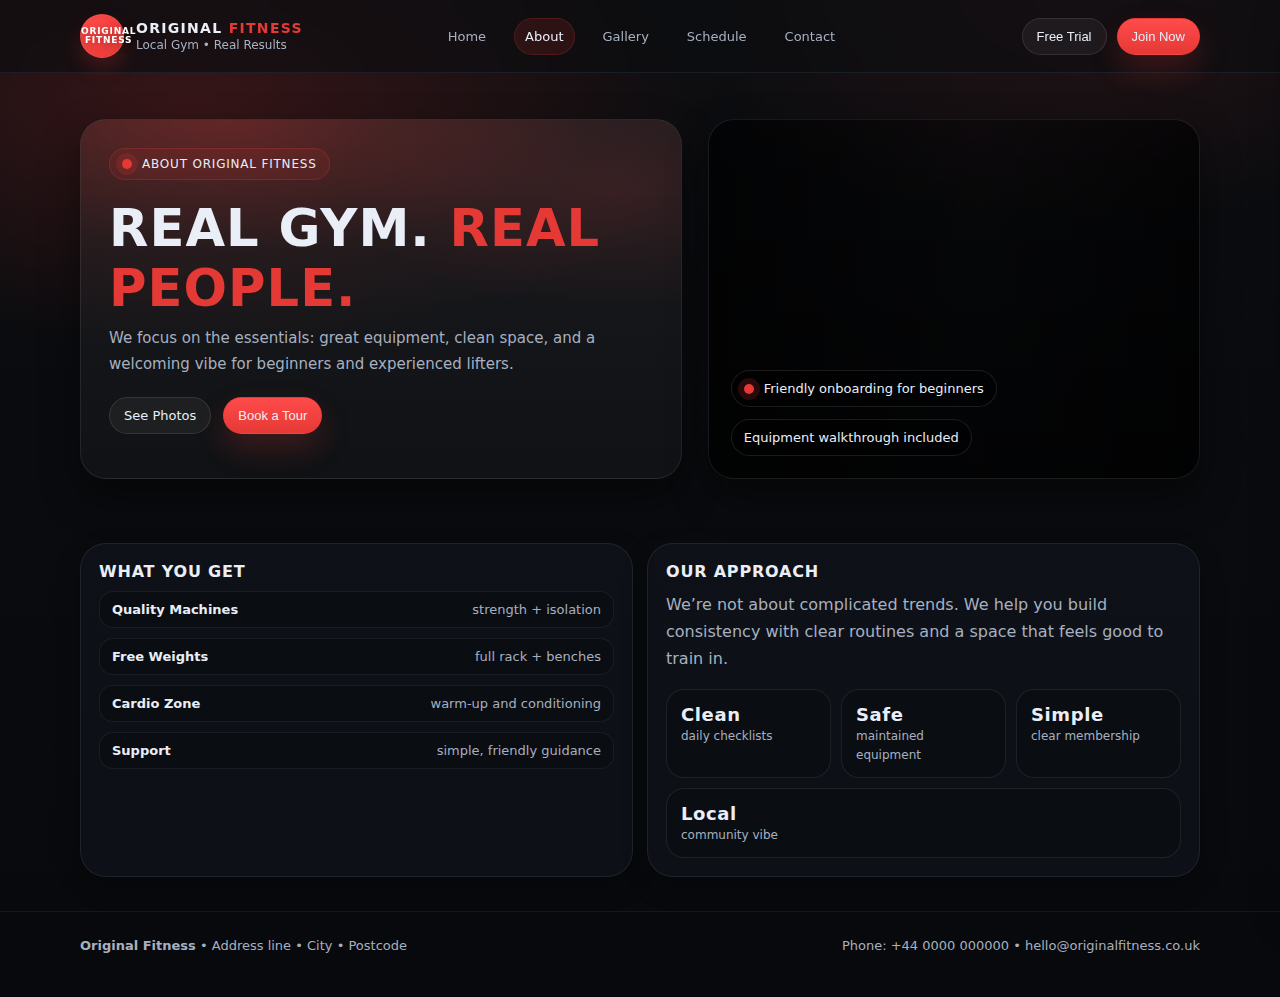
<file: about.html>
<!doctype html>
<html lang="en">
<head>
  <meta charset="utf-8"/>
  <meta name="viewport" content="width=device-width,initial-scale=1"/>
  <title>Original Fitness | About</title>
  <link rel="stylesheet" href="./assets/styles.css"/>
</head>
<body>

<header class="topbar">
  <div class="container nav">
    <a class="brand" href="index.html">
      <div class="logo"><span>Original<br>Fitness</span></div>
      <div>
        <h1>ORIGINAL <b>FITNESS</b></h1>
        <p>Local Gym • Real Results</p>
      </div>
    </a>
    <nav class="menu">
      <a href="index.html">Home</a>
      <a href="about.html" class="active">About</a>
      <a href="gallery.html">Gallery</a>
      <a href="schedule.html">Schedule</a>
      <a href="contact.html">Contact</a>
    </nav>
    <div class="actions">
      <button class="btn" data-open-join>Free Trial</button>
      <button class="btn btn-primary" data-open-join>Join Now</button>
      <button class="icon-btn hamburger" id="burger" aria-label="Open menu">
        <svg width="18" height="18" viewBox="0 0 24 24" fill="none">
          <path d="M4 7h16M4 12h16M4 17h16" stroke="currentColor" stroke-width="2" stroke-linecap="round"/>
        </svg>
      </button>
    </div>
  </div>
</header>

<aside class="drawer" id="drawer">
  <div class="row">
    <strong>Menu</strong>
    <button class="icon-btn" id="drawerClose" aria-label="Close menu">
      <svg width="18" height="18" viewBox="0 0 24 24" fill="none">
        <path d="M6 6l12 12M18 6L6 18" stroke="currentColor" stroke-width="2" stroke-linecap="round"/>
      </svg>
    </button>
  </div>
  <a href="index.html">Home</a>
  <a href="about.html">About</a>
  <a href="gallery.html">Gallery</a>
  <a href="schedule.html">Schedule</a>
  <a href="contact.html">Contact</a>
  <button class="btn btn-primary" style="width:100%; margin-top:10px" data-open-join>Join Now</button>
</aside>

<main>
  <section class="hero">
    <div class="container hero-grid">
      <div class="hero-left">
        <div class="kicker"><span class="dot"></span> About Original Fitness</div>
        <h2>REAL GYM. <span>REAL PEOPLE.</span></h2>
        <p>
          We focus on the essentials: great equipment, clean space, and a welcoming
          vibe for beginners and experienced lifters.
        </p>
        <div class="hero-ctas">
          <a class="btn" href="gallery.html">See Photos</a>
          <button class="btn btn-primary" data-open-join>Book a Tour</button>
        </div>
      </div>
      <div class="hero-right" style="background:
        linear-gradient(180deg, rgba(0,0,0,.20), rgba(0,0,0,.60)),
        url('https://images.unsplash.com/photo-1534367610401-9f5ed68180aa?auto=format&fit=crop&w=1400&q=70') center/cover no-repeat;">
        <div class="overlay">
          <div class="pill"><span class="dot"></span> Friendly onboarding for beginners</div>
          <div class="pill">Equipment walkthrough included</div>
        </div>
      </div>
    </div>
  </section>

  <section class="section">
    <div class="container split">
      <div class="panel">
        <h4>What you get</h4>
        <ul class="list">
          <li><b>Quality Machines</b><span>strength + isolation</span></li>
          <li><b>Free Weights</b><span>full rack + benches</span></li>
          <li><b>Cardio Zone</b><span>warm-up and conditioning</span></li>
          <li><b>Support</b><span>simple, friendly guidance</span></li>
        </ul>
      </div>
      <div class="panel">
        <h4>Our approach</h4>
        <p style="color:var(--muted); margin-top:0; line-height:1.7">
          We’re not about complicated trends. We help you build consistency with
          clear routines and a space that feels good to train in.
        </p>
        <div class="kpi">
          <div class="mini"><b>Clean</b><span>daily checklists</span></div>
          <div class="mini"><b>Safe</b><span>maintained equipment</span></div>
          <div class="mini"><b>Simple</b><span>clear membership</span></div>
          <div class="mini"><b>Local</b><span>community vibe</span></div>
        </div>
      </div>
    </div>
  </section>
</main>

<footer class="footer">
  <div class="container footer-grid">
    <div><strong>Original Fitness</strong> • Address line • City • Postcode</div>
    <div>Phone: +44 0000 000000 • hello@originalfitness.co.uk</div>
  </div>
</footer>

<!-- Join modal (same as home) -->
<div class="modal-backdrop" id="joinModal">
  <div class="modal">
    <div class="modal-head">
      <h4>Join / Free Trial</h4>
      <button class="icon-btn" data-close-join aria-label="Close">
        <svg width="18" height="18" viewBox="0 0 24 24" fill="none">
          <path d="M6 6l12 12M18 6L6 18" stroke="currentColor" stroke-width="2" stroke-linecap="round"/>
        </svg>
      </button>
    </div>
    <form class="modal-body form" id="joinForm">
      <div class="field"><label>Full name</label><input required placeholder="John Smith"/></div>
      <div class="field"><label>Phone</label><input required placeholder="+44 ..."/></div>
      <div class="field"><label>Goal</label>
        <select><option>Strength</option><option>Fat loss</option><option>Fitness</option><option>Mobility</option></select>
      </div>
      <div class="field"><label>Preferred time</label>
        <select><option>Morning</option><option>Afternoon</option><option>Evening</option></select>
      </div>
      <div class="field full">
        <label>Message</label>
        <textarea placeholder="Any questions?"></textarea>
        <div class="notice" id="joinMsg"></div>
      </div>
      <div class="modal-actions full" style="padding:0; border:0; justify-content:flex-end">
        <button type="button" class="btn" data-close-join>Cancel</button>
        <button type="submit" class="btn btn-primary">Send</button>
      </div>
    </form>
  </div>
</div>

<script src="./assets/app.js"></script>
</body>
</html>
</file>
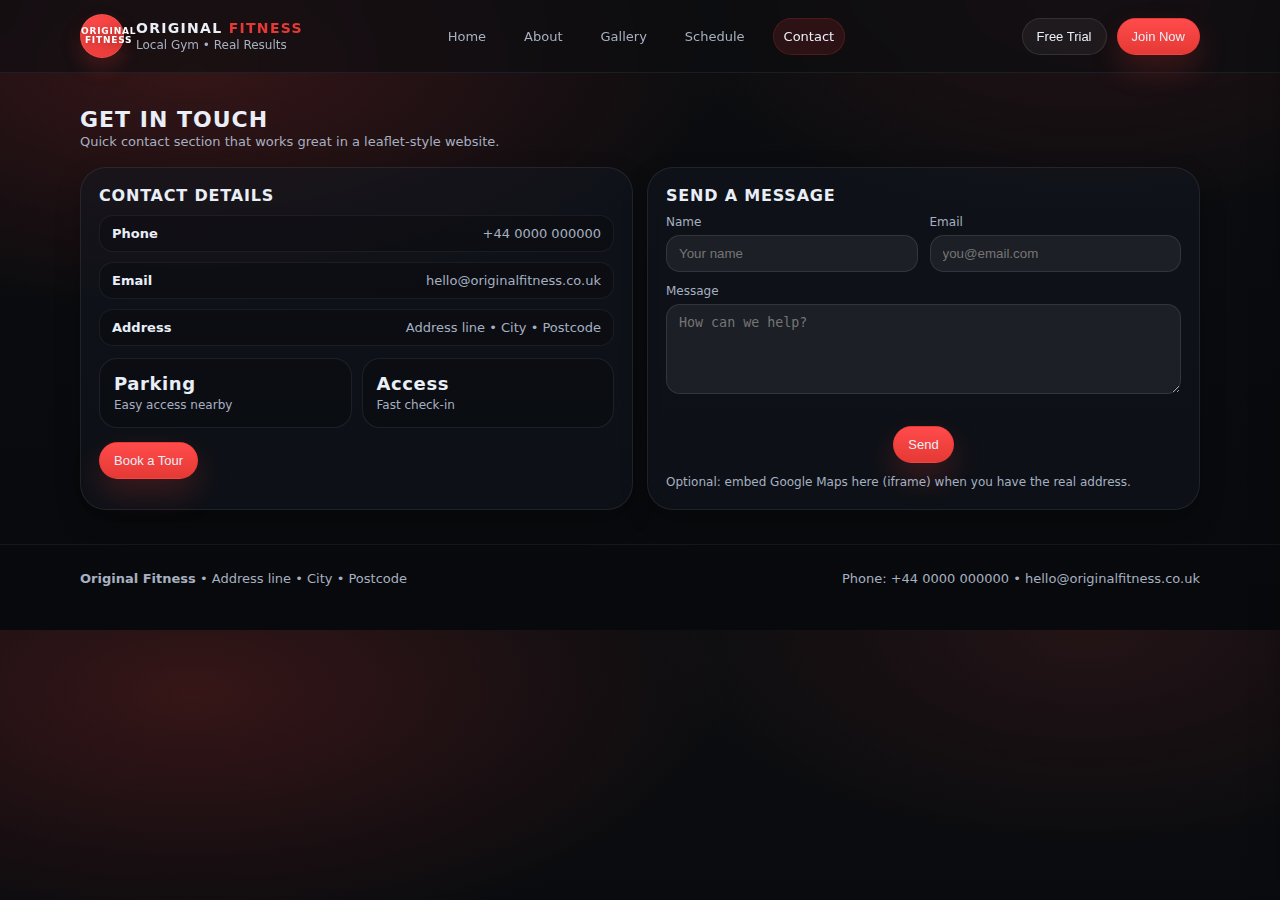
<file: contact.html>
<!doctype html>
<html lang="en">
<head>
  <meta charset="utf-8"/>
  <meta name="viewport" content="width=device-width,initial-scale=1"/>
  <title>Original Fitness | Contact</title>
  <link rel="stylesheet" href="./assets/styles.css"/>
</head>
<body>

<header class="topbar">
  <div class="container nav">
    <a class="brand" href="index.html">
      <div class="logo"><span>Original<br>Fitness</span></div>
      <div><h1>ORIGINAL <b>FITNESS</b></h1><p>Local Gym • Real Results</p></div>
    </a>
    <nav class="menu">
      <a href="index.html">Home</a>
      <a href="about.html">About</a>
      <a href="gallery.html">Gallery</a>
      <a href="schedule.html">Schedule</a>
      <a href="contact.html" class="active">Contact</a>
    </nav>
    <div class="actions">
      <button class="btn" data-open-join>Free Trial</button>
      <button class="btn btn-primary" data-open-join>Join Now</button>
      <button class="icon-btn hamburger" id="burger" aria-label="Open menu">
        <svg width="18" height="18" viewBox="0 0 24 24" fill="none">
          <path d="M4 7h16M4 12h16M4 17h16" stroke="currentColor" stroke-width="2" stroke-linecap="round"/>
        </svg>
      </button>
    </div>
  </div>
</header>

<aside class="drawer" id="drawer">
  <div class="row">
    <strong>Menu</strong>
    <button class="icon-btn" id="drawerClose" aria-label="Close menu">
      <svg width="18" height="18" viewBox="0 0 24 24" fill="none">
        <path d="M6 6l12 12M18 6L6 18" stroke="currentColor" stroke-width="2" stroke-linecap="round"/>
      </svg>
    </button>
  </div>
  <a href="index.html">Home</a>
  <a href="about.html">About</a>
  <a href="gallery.html">Gallery</a>
  <a href="schedule.html">Schedule</a>
  <a href="contact.html">Contact</a>
  <button class="btn btn-primary" style="width:100%; margin-top:10px" data-open-join>Join Now</button>
</aside>

<main>
  <section class="section">
    <div class="container">
      <div class="section-head">
        <div>
          <h3>Get In Touch</h3>
          <p>Quick contact section that works great in a leaflet-style website.</p>
        </div>
      </div>

      <div class="split">
        <div class="panel">
          <h4>Contact Details</h4>
          <ul class="list">
            <li><b>Phone</b><span>+44 0000 000000</span></li>
            <li><b>Email</b><span>hello@originalfitness.co.uk</span></li>
            <li><b>Address</b><span>Address line • City • Postcode</span></li>
          </ul>

          <div style="margin-top:12px" class="kpi">
            <div class="mini"><b>Parking</b><span>Easy access nearby</span></div>
            <div class="mini"><b>Access</b><span>Fast check-in</span></div>
          </div>

          <div style="margin-top:14px">
            <button class="btn btn-primary" data-open-join>Book a Tour</button>
          </div>
        </div>

        <div class="panel">
          <h4>Send a Message</h4>
          <form class="form" onsubmit="event.preventDefault(); this.querySelector('#sent').textContent='Message sent (demo). Replace with real backend later.'; this.reset();">
            <div class="field"><label>Name</label><input required placeholder="Your name"></div>
            <div class="field"><label>Email</label><input required type="email" placeholder="you@email.com"></div>
            <div class="field full"><label>Message</label><textarea required placeholder="How can we help?"></textarea></div>
            <div class="field full" style="display:flex; justify-content:flex-end; gap:10px; align-items:center">
              <div class="notice" id="sent"></div>
              <button class="btn btn-primary" type="submit">Send</button>
            </div>
          </form>

          <div class="notice" style="margin-top:10px">
            Optional: embed Google Maps here (iframe) when you have the real address.
          </div>
        </div>
      </div>

    </div>
  </section>
</main>

<footer class="footer">
  <div class="container footer-grid">
    <div><strong>Original Fitness</strong> • Address line • City • Postcode</div>
    <div>Phone: +44 0000 000000 • hello@originalfitness.co.uk</div>
  </div>
</footer>

<div class="modal-backdrop" id="joinModal">
  <div class="modal">
    <div class="modal-head">
      <h4>Join / Free Trial</h4>
      <button class="icon-btn" data-close-join aria-label="Close">
        <svg width="18" height="18" viewBox="0 0 24 24" fill="none">
          <path d="M6 6l12 12M18 6L6 18" stroke="currentColor" stroke-width="2" stroke-linecap="round"/>
        </svg>
      </button>
    </div>
    <form class="modal-body form" id="joinForm">
      <div class="field"><label>Full name</label><input required placeholder="John Smith"/></div>
      <div class="field"><label>Phone</label><input required placeholder="+44 ..."/></div>
      <div class="field"><label>Goal</label>
        <select><option>Strength</option><option>Fat loss</option><option>Fitness</option><option>Mobility</option></select>
      </div>
      <div class="field"><label>Preferred time</label>
        <select><option>Morning</option><option>Afternoon</option><option>Evening</option></select>
      </div>
      <div class="field full">
        <label>Message</label>
        <textarea placeholder="Any questions?"></textarea>
        <div class="notice" id="joinMsg"></div>
      </div>
      <div class="modal-actions full" style="padding:0; border:0; justify-content:flex-end">
        <button type="button" class="btn" data-close-join>Cancel</button>
        <button type="submit" class="btn btn-primary">Send</button>
      </div>
    </form>
  </div>
</div>

<script src="./assets/app.js"></script>
</body>
</html>
</file>
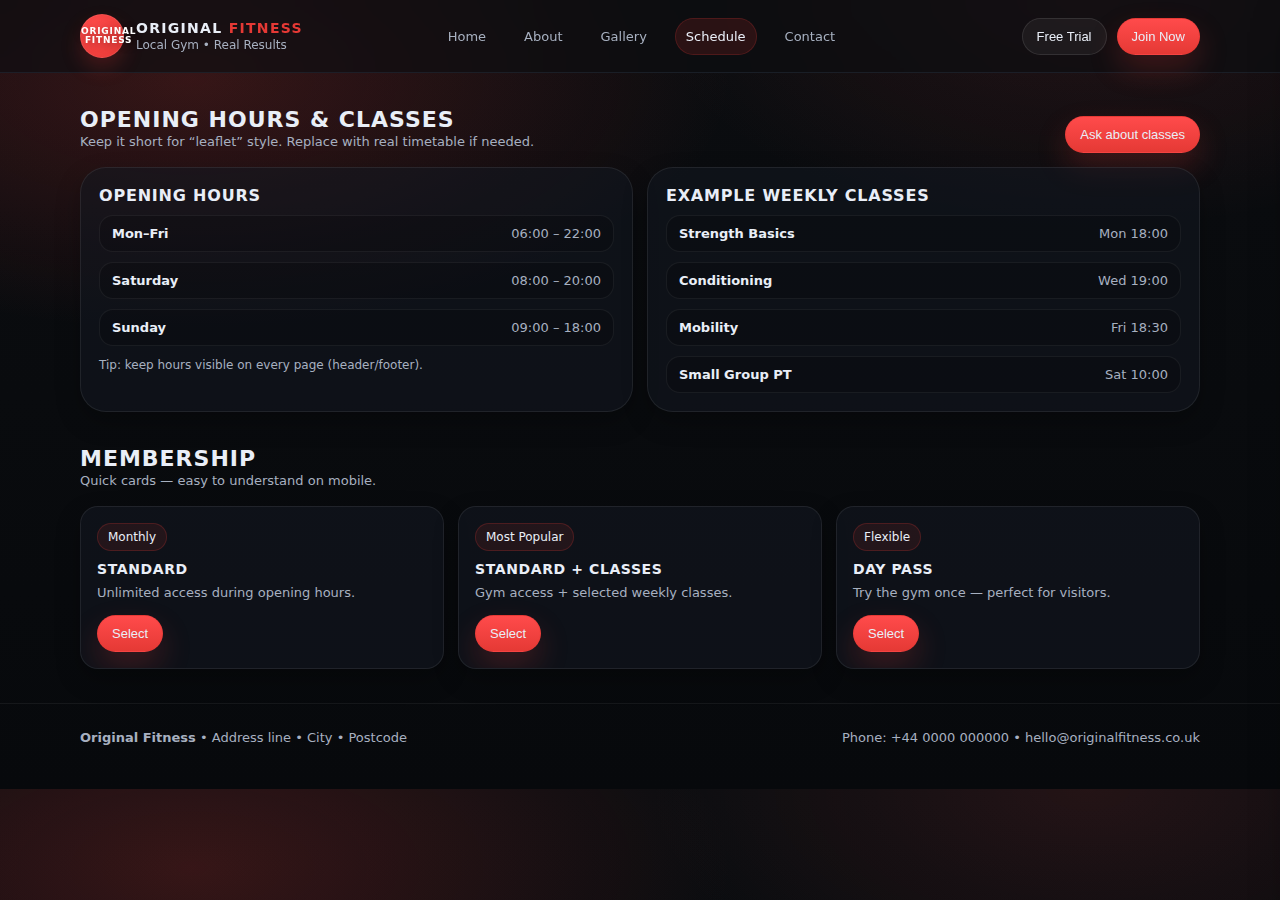
<file: schedule.html>
<!doctype html>
<html lang="en">
<head>
  <meta charset="utf-8"/>
  <meta name="viewport" content="width=device-width,initial-scale=1"/>
  <title>Original Fitness | Schedule</title>
  <link rel="stylesheet" href="./assets/styles.css"/>
</head>
<body>

<header class="topbar">
  <div class="container nav">
    <a class="brand" href="index.html">
      <div class="logo"><span>Original<br>Fitness</span></div>
      <div><h1>ORIGINAL <b>FITNESS</b></h1><p>Local Gym • Real Results</p></div>
    </a>
    <nav class="menu">
      <a href="index.html">Home</a>
      <a href="about.html">About</a>
      <a href="gallery.html">Gallery</a>
      <a href="schedule.html" class="active">Schedule</a>
      <a href="contact.html">Contact</a>
    </nav>
    <div class="actions">
      <button class="btn" data-open-join>Free Trial</button>
      <button class="btn btn-primary" data-open-join>Join Now</button>
      <button class="icon-btn hamburger" id="burger" aria-label="Open menu">
        <svg width="18" height="18" viewBox="0 0 24 24" fill="none">
          <path d="M4 7h16M4 12h16M4 17h16" stroke="currentColor" stroke-width="2" stroke-linecap="round"/>
        </svg>
      </button>
    </div>
  </div>
</header>

<aside class="drawer" id="drawer">
  <div class="row">
    <strong>Menu</strong>
    <button class="icon-btn" id="drawerClose" aria-label="Close menu">
      <svg width="18" height="18" viewBox="0 0 24 24" fill="none">
        <path d="M6 6l12 12M18 6L6 18" stroke="currentColor" stroke-width="2" stroke-linecap="round"/>
      </svg>
    </button>
  </div>
  <a href="index.html">Home</a>
  <a href="about.html">About</a>
  <a href="gallery.html">Gallery</a>
  <a href="schedule.html">Schedule</a>
  <a href="contact.html">Contact</a>
  <button class="btn btn-primary" style="width:100%; margin-top:10px" data-open-join>Join Now</button>
</aside>

<main>
  <section class="section">
    <div class="container">
      <div class="section-head">
        <div>
          <h3>Opening Hours & Classes</h3>
          <p>Keep it short for “leaflet” style. Replace with real timetable if needed.</p>
        </div>
        <button class="btn btn-primary" data-open-join>Ask about classes</button>
      </div>

      <div class="split">
        <div class="panel">
          <h4>Opening Hours</h4>
          <ul class="list">
            <li><b>Mon–Fri</b><span>06:00 – 22:00</span></li>
            <li><b>Saturday</b><span>08:00 – 20:00</span></li>
            <li><b>Sunday</b><span>09:00 – 18:00</span></li>
          </ul>
          <p class="notice">Tip: keep hours visible on every page (header/footer).</p>
        </div>

        <div class="panel">
          <h4>Example Weekly Classes</h4>
          <ul class="list">
            <li><b>Strength Basics</b><span>Mon 18:00</span></li>
            <li><b>Conditioning</b><span>Wed 19:00</span></li>
            <li><b>Mobility</b><span>Fri 18:30</span></li>
            <li><b>Small Group PT</b><span>Sat 10:00</span></li>
          </ul>
        </div>
      </div>

      <div class="section" style="padding-bottom:0">
        <div class="section-head">
          <div>
            <h3>Membership</h3>
            <p>Quick cards — easy to understand on mobile.</p>
          </div>
        </div>

        <div class="grid grid-3">
          <div class="card">
            <div class="card-body">
              <div class="tag">Monthly</div>
              <h4>Standard</h4>
              <p>Unlimited access during opening hours.</p>
              <div style="margin-top:12px"><button class="btn btn-primary" data-open-join>Select</button></div>
            </div>
          </div>
          <div class="card">
            <div class="card-body">
              <div class="tag">Most Popular</div>
              <h4>Standard + Classes</h4>
              <p>Gym access + selected weekly classes.</p>
              <div style="margin-top:12px"><button class="btn btn-primary" data-open-join>Select</button></div>
            </div>
          </div>
          <div class="card">
            <div class="card-body">
              <div class="tag">Flexible</div>
              <h4>Day Pass</h4>
              <p>Try the gym once — perfect for visitors.</p>
              <div style="margin-top:12px"><button class="btn btn-primary" data-open-join>Select</button></div>
            </div>
          </div>
        </div>

      </div>
    </div>
  </section>
</main>

<footer class="footer">
  <div class="container footer-grid">
    <div><strong>Original Fitness</strong> • Address line • City • Postcode</div>
    <div>Phone: +44 0000 000000 • hello@originalfitness.co.uk</div>
  </div>
</footer>

<div class="modal-backdrop" id="joinModal">
  <div class="modal">
    <div class="modal-head">
      <h4>Join / Free Trial</h4>
      <button class="icon-btn" data-close-join aria-label="Close">
        <svg width="18" height="18" viewBox="0 0 24 24" fill="none">
          <path d="M6 6l12 12M18 6L6 18" stroke="currentColor" stroke-width="2" stroke-linecap="round"/>
        </svg>
      </button>
    </div>
    <form class="modal-body form" id="joinForm">
      <div class="field"><label>Full name</label><input required placeholder="John Smith"/></div>
      <div class="field"><label>Phone</label><input required placeholder="+44 ..."/></div>
      <div class="field"><label>Goal</label>
        <select><option>Strength</option><option>Fat loss</option><option>Fitness</option><option>Mobility</option></select>
      </div>
      <div class="field"><label>Preferred time</label>
        <select><option>Morning</option><option>Afternoon</option><option>Evening</option></select>
      </div>
      <div class="field full">
        <label>Message</label>
        <textarea placeholder="Any questions?"></textarea>
        <div class="notice" id="joinMsg"></div>
      </div>
      <div class="modal-actions full" style="padding:0; border:0; justify-content:flex-end">
        <button type="button" class="btn" data-close-join>Cancel</button>
        <button type="submit" class="btn btn-primary">Send</button>
      </div>
    </form>
  </div>
</div>

<script src="./assets/app.js"></script>
</body>
</html>
</file>
<file: assets/styles.css>
/* Original Fitness – Dark Modern Flyer Website (Multi-page)
   No frameworks. Responsive. */

:root{
  --bg:#0b0d10;
  --bg2:#0f1217;
  --card:#121721cc;
  --stroke:#232a36;
  --text:#e9eef7;
  --muted:#a7b0c0;
  --brand:#e53935;
  --brand2:#ff4b4b;
  --shadow: 0 18px 40px rgba(0,0,0,.45);
  --radius: 18px;
  --radius2: 26px;
  --max: 1120px;
  --blur: 14px;
}

*{box-sizing:border-box}
html{scroll-behavior:smooth}
body{
  margin:0;
  font-family: ui-sans-serif, system-ui, -apple-system, Segoe UI, Roboto, Inter, Arial, "Noto Sans", "Helvetica Neue", sans-serif;
  background:
    radial-gradient(900px 420px at 15% 10%, rgba(229,57,53,.20), transparent 60%),
    radial-gradient(800px 420px at 85% 0%, rgba(255,75,75,.10), transparent 55%),
    linear-gradient(180deg, var(--bg) 0%, #07090c 100%);
  color:var(--text);
}

a{color:inherit; text-decoration:none}
img{max-width:100%; display:block}

.container{
  width: min(var(--max), calc(100% - 40px));
  margin: 0 auto;
}

.topbar{
  position: sticky;
  top: 0;
  z-index: 50;
  backdrop-filter: blur(var(--blur));
  background: rgba(11,13,16,.62);
  border-bottom: 1px solid rgba(35,42,54,.6);
}

.nav{
  display:flex;
  align-items:center;
  justify-content:space-between;
  padding: 14px 0;
  gap: 16px;
}

.brand{
  display:flex;
  align-items:center;
  gap: 12px;
  min-width: 220px;
}

.logo{
  width: 44px;
  height: 44px;
  border-radius: 999px;
  background: radial-gradient(circle at 30% 30%, var(--brand2), var(--brand));
  display:grid;
  place-items:center;
  box-shadow: 0 10px 20px rgba(229,57,53,.22);
  border: 1px solid rgba(255,255,255,.08);
}
.logo span{
  font-weight: 900;
  font-size: 9px;
  line-height: 1.05;
  letter-spacing: .8px;
  text-transform: uppercase;
  text-align:center;
  color:#fff;
  text-shadow: 0 2px 10px rgba(0,0,0,.4);
}

.brand h1{
  margin:0;
  font-size: 14px;
  letter-spacing: 1.3px;
  text-transform: uppercase;
}
.brand h1 b{color:var(--brand)}
.brand p{
  margin: 2px 0 0;
  font-size: 12px;
  color: var(--muted);
}

.menu{
  display:flex;
  gap: 18px;
  align-items:center;
}
.menu a{
  font-size: 13px;
  color: var(--muted);
  padding: 10px 10px;
  border-radius: 999px;
}
.menu a:hover{
  color: var(--text);
  background: rgba(255,255,255,.04);
}
.menu a.active{
  color: var(--text);
  background: rgba(229,57,53,.14);
  border: 1px solid rgba(229,57,53,.20);
}

.actions{
  display:flex;
  gap: 10px;
  align-items:center;
  justify-content:flex-end;
  min-width: 220px;
}

.btn{
  border: 1px solid rgba(255,255,255,.10);
  background: rgba(255,255,255,.05);
  color: var(--text);
  padding: 10px 14px;
  border-radius: 999px;
  font-size: 13px;
  cursor:pointer;
  transition: transform .12s ease, background .12s ease, border .12s ease;
}
.btn:hover{transform: translateY(-1px); background: rgba(255,255,255,.08)}
.btn:active{transform: translateY(0)}

.btn-primary{
  background: linear-gradient(180deg, var(--brand2), var(--brand));
  border: 1px solid rgba(229,57,53,.35);
  box-shadow: 0 14px 30px rgba(229,57,53,.22);
}
.btn-primary:hover{
  background: linear-gradient(180deg, #ff5d5d, #e12f2f);
}

.icon-btn{
  width: 42px;
  height: 42px;
  border-radius: 999px;
  display:grid;
  place-items:center;
  border: 1px solid rgba(255,255,255,.10);
  background: rgba(255,255,255,.05);
  cursor:pointer;
}
.icon-btn:hover{background: rgba(255,255,255,.08)}

.hamburger{display:none}

.hero{
  position:relative;
  padding: 46px 0 30px;
}
.hero-grid{
  display:grid;
  grid-template-columns: 1.1fr .9fr;
  gap: 26px;
  align-items: stretch;
}

.hero-left{
  padding: 28px;
  border-radius: var(--radius2);
  background: linear-gradient(180deg, rgba(255,255,255,.06), rgba(255,255,255,.03));
  border: 1px solid rgba(255,255,255,.08);
  box-shadow: var(--shadow);
  overflow:hidden;
  position:relative;
}
.hero-left:before{
  content:"";
  position:absolute;
  inset:-2px;
  background:
    radial-gradient(600px 220px at 25% 0%, rgba(229,57,53,.22), transparent 60%),
    radial-gradient(500px 220px at 90% 20%, rgba(255,75,75,.12), transparent 55%);
  pointer-events:none;
}
.hero-left > *{position:relative}

.kicker{
  display:inline-flex;
  gap:10px;
  align-items:center;
  padding: 8px 12px;
  border-radius: 999px;
  border: 1px solid rgba(229,57,53,.25);
  background: rgba(229,57,53,.10);
  color: var(--text);
  font-size: 12px;
  letter-spacing: .8px;
  text-transform: uppercase;
}

.hero h2{
  margin: 18px 0 8px;
  font-size: clamp(36px, 4vw, 54px);
  letter-spacing: 1px;
  text-transform: uppercase;
}
.hero h2 span{color: var(--brand)}
.hero p{
  margin: 0;
  color: var(--muted);
  font-size: 15px;
  line-height: 1.7;
  max-width: 58ch;
}

.hero-ctas{
  margin-top: 20px;
  display:flex;
  gap: 12px;
  flex-wrap: wrap;
}
.badges{
  margin-top: 18px;
  display:flex;
  gap: 10px;
  flex-wrap: wrap;
}
.badge{
  padding: 10px 12px;
  border-radius: 14px;
  border: 1px solid rgba(255,255,255,.10);
  background: rgba(0,0,0,.18);
  color: var(--muted);
  font-size: 13px;
  display:flex;
  gap: 8px;
  align-items:center;
}

.hero-right{
  border-radius: var(--radius2);
  overflow:hidden;
  border: 1px solid rgba(255,255,255,.08);
  box-shadow: var(--shadow);
  background:
    linear-gradient(180deg, rgba(0,0,0,.20), rgba(0,0,0,.55)),
    url("https://images.unsplash.com/photo-1583454110551-21f2fa2afe61?auto=format&fit=crop&w=1400&q=70") center/cover no-repeat;
  min-height: 360px;
  position:relative;
}
.hero-right:after{
  content:"";
  position:absolute;
  inset:0;
  background:
    linear-gradient(90deg, rgba(0,0,0,.62) 0%, rgba(0,0,0,.15) 55%, rgba(0,0,0,.55) 100%);
}
.hero-right .overlay{
  position:absolute;
  inset:0;
  padding: 22px;
  display:flex;
  flex-direction:column;
  justify-content:flex-end;
  gap: 12px;
  z-index: 1;
}

.pill{
  display:inline-flex;
  align-items:center;
  gap: 10px;
  padding: 10px 12px;
  border-radius: 999px;
  border: 1px solid rgba(255,255,255,.10);
  background: rgba(0,0,0,.35);
  width: fit-content;
  font-size: 13px;
  color: var(--text);
}
.dot{
  width: 10px;
  height: 10px;
  border-radius:999px;
  background: var(--brand);
  box-shadow: 0 0 0 6px rgba(229,57,53,.18);
}

.section{
  padding: 34px 0;
}
.section-head{
  display:flex;
  align-items:flex-end;
  justify-content:space-between;
  gap: 14px;
  margin-bottom: 14px;
}
.section-head h3{
  margin: 0;
  text-transform: uppercase;
  letter-spacing: 1px;
  font-size: 22px;
}
.section-head p{
  margin: 0;
  color: var(--muted);
  max-width: 60ch;
  font-size: 13px;
  line-height: 1.6;
}

.grid{
  display:grid;
  gap: 14px;
}

.grid-4{grid-template-columns: repeat(4, 1fr)}
.grid-3{grid-template-columns: repeat(3, 1fr)}
.grid-2{grid-template-columns: repeat(2, 1fr)}

.card{
  border-radius: var(--radius);
  border: 1px solid rgba(255,255,255,.08);
  background: rgba(18,23,33,.62);
  box-shadow: 0 10px 24px rgba(0,0,0,.28);
  overflow:hidden;
}
.card-body{padding: 16px}

.card h4{
  margin: 10px 0 6px;
  font-size: 14px;
  letter-spacing: .6px;
  text-transform: uppercase;
}
.card p{
  margin: 0;
  color: var(--muted);
  font-size: 13px;
  line-height: 1.6;
}

.thumb{
  height: 150px;
  background: #0f1217;
  border-bottom: 1px solid rgba(255,255,255,.06);
  position:relative;
}
.thumb img{
  width:100%;
  height:100%;
  object-fit: cover;
  filter: contrast(1.05) saturate(1.02);
}
.thumb:after{
  content:"";
  position:absolute; inset:0;
  background: linear-gradient(180deg, rgba(0,0,0,.10), rgba(0,0,0,.55));
}

.tag{
  display:inline-flex;
  align-items:center;
  gap: 8px;
  padding: 6px 10px;
  border-radius: 999px;
  border: 1px solid rgba(229,57,53,.22);
  background: rgba(229,57,53,.10);
  color: var(--text);
  font-size: 12px;
  width: fit-content;
}

.kpi{
  display:flex;
  gap: 10px;
  flex-wrap: wrap;
}
.kpi .mini{
  flex: 1 1 160px;
  padding: 14px;
  border-radius: var(--radius);
  border: 1px solid rgba(255,255,255,.08);
  background: rgba(0,0,0,.18);
}
.mini b{
  display:block;
  font-size: 18px;
  letter-spacing: .6px;
}
.mini span{color: var(--muted); font-size: 12px}

.split{
  display:grid;
  grid-template-columns: 1fr 1fr;
  gap: 14px;
  align-items: stretch;
}
.panel{
  padding: 18px;
  border-radius: var(--radius2);
  border: 1px solid rgba(255,255,255,.08);
  background: rgba(18,23,33,.55);
  box-shadow: 0 10px 24px rgba(0,0,0,.25);
}
.panel h4{
  margin: 0 0 10px;
  text-transform: uppercase;
  letter-spacing: .8px;
}
.list{
  margin:0;
  padding:0;
  list-style:none;
  display:flex;
  flex-direction:column;
  gap: 10px;
}
.list li{
  display:flex;
  justify-content:space-between;
  gap: 10px;
  padding: 10px 12px;
  border-radius: 14px;
  border: 1px solid rgba(255,255,255,.06);
  background: rgba(0,0,0,.18);
  color: var(--muted);
  font-size: 13px;
}
.list li b{color: var(--text); font-weight: 700}

.footer{
  padding: 26px 0 44px;
  border-top: 1px solid rgba(255,255,255,.06);
  color: var(--muted);
  font-size: 13px;
}
.footer-grid{
  display:flex;
  justify-content:space-between;
  gap: 12px;
  flex-wrap: wrap;
  align-items:center;
}

.modal-backdrop{
  position:fixed;
  inset:0;
  background: rgba(0,0,0,.65);
  display:none;
  place-items:center;
  padding: 20px;
  z-index: 100;
}
.modal{
  width: min(620px, 100%);
  border-radius: var(--radius2);
  border: 1px solid rgba(255,255,255,.10);
  background: rgba(15,18,23,.92);
  backdrop-filter: blur(var(--blur));
  box-shadow: var(--shadow);
  overflow:hidden;
}
.modal-head{
  display:flex;
  justify-content:space-between;
  align-items:center;
  padding: 14px 16px;
  border-bottom: 1px solid rgba(255,255,255,.06);
}
.modal-head h4{margin:0; letter-spacing:.8px; text-transform:uppercase}
.modal-body{padding: 16px}
.form{
  display:grid;
  grid-template-columns: 1fr 1fr;
  gap: 12px;
}
.field{display:flex; flex-direction:column; gap: 6px}
label{font-size: 12px; color: var(--muted)}
input, select, textarea{
  background: rgba(255,255,255,.06);
  border: 1px solid rgba(255,255,255,.10);
  color: var(--text);
  border-radius: 14px;
  padding: 10px 12px;
  outline: none;
}
textarea{min-height: 90px; resize: vertical}
.form .full{grid-column: 1 / -1}
.modal-actions{
  display:flex;
  justify-content:flex-end;
  gap: 10px;
  padding: 14px 16px;
  border-top: 1px solid rgba(255,255,255,.06);
}

.notice{
  margin-top: 10px;
  color: var(--muted);
  font-size: 12px;
  line-height: 1.5;
}

/* Gallery */
.masonry{
  columns: 3 240px;
  column-gap: 14px;
}
.masonry .shot{
  break-inside: avoid;
  margin: 0 0 14px;
  border-radius: var(--radius);
  overflow:hidden;
  border: 1px solid rgba(255,255,255,.08);
  background: rgba(18,23,33,.55);
  box-shadow: 0 10px 22px rgba(0,0,0,.25);
}
.shot img{width:100%; height:auto}
.shot .cap{padding: 10px 12px; color: var(--muted); font-size: 12px}

/* Responsive */
@media (max-width: 980px){
  .hero-grid{grid-template-columns: 1fr}
  .actions{min-width: auto}
  .menu{display:none}
  .hamburger{display:grid}
  .grid-4{grid-template-columns: repeat(2, 1fr)}
  .grid-3{grid-template-columns: repeat(2, 1fr)}
  .split{grid-template-columns: 1fr}
  .form{grid-template-columns: 1fr}
}
@media (max-width: 560px){
  .grid-4{grid-template-columns: 1fr}
  .grid-3{grid-template-columns: 1fr}
  .brand{min-width: auto}
}

/* Mobile menu drawer */
.drawer{
  position: fixed;
  top: 0; right: 0;
  height: 100%;
  width: min(320px, 92vw);
  background: rgba(15,18,23,.96);
  backdrop-filter: blur(var(--blur));
  border-left: 1px solid rgba(255,255,255,.08);
  box-shadow: var(--shadow);
  transform: translateX(105%);
  transition: transform .18s ease;
  z-index: 120;
  padding: 16px;
}
.drawer.open{transform: translateX(0)}
.drawer a{
  display:block;
  padding: 12px 12px;
  border-radius: 14px;
  color: var(--muted);
  border: 1px solid rgba(255,255,255,.06);
  background: rgba(0,0,0,.16);
  margin-bottom: 10px;
}
.drawer a:hover{color: var(--text)}
.drawer .row{
  display:flex;
  justify-content:space-between;
  align-items:center;
  margin-bottom: 12px;
}
</file>
